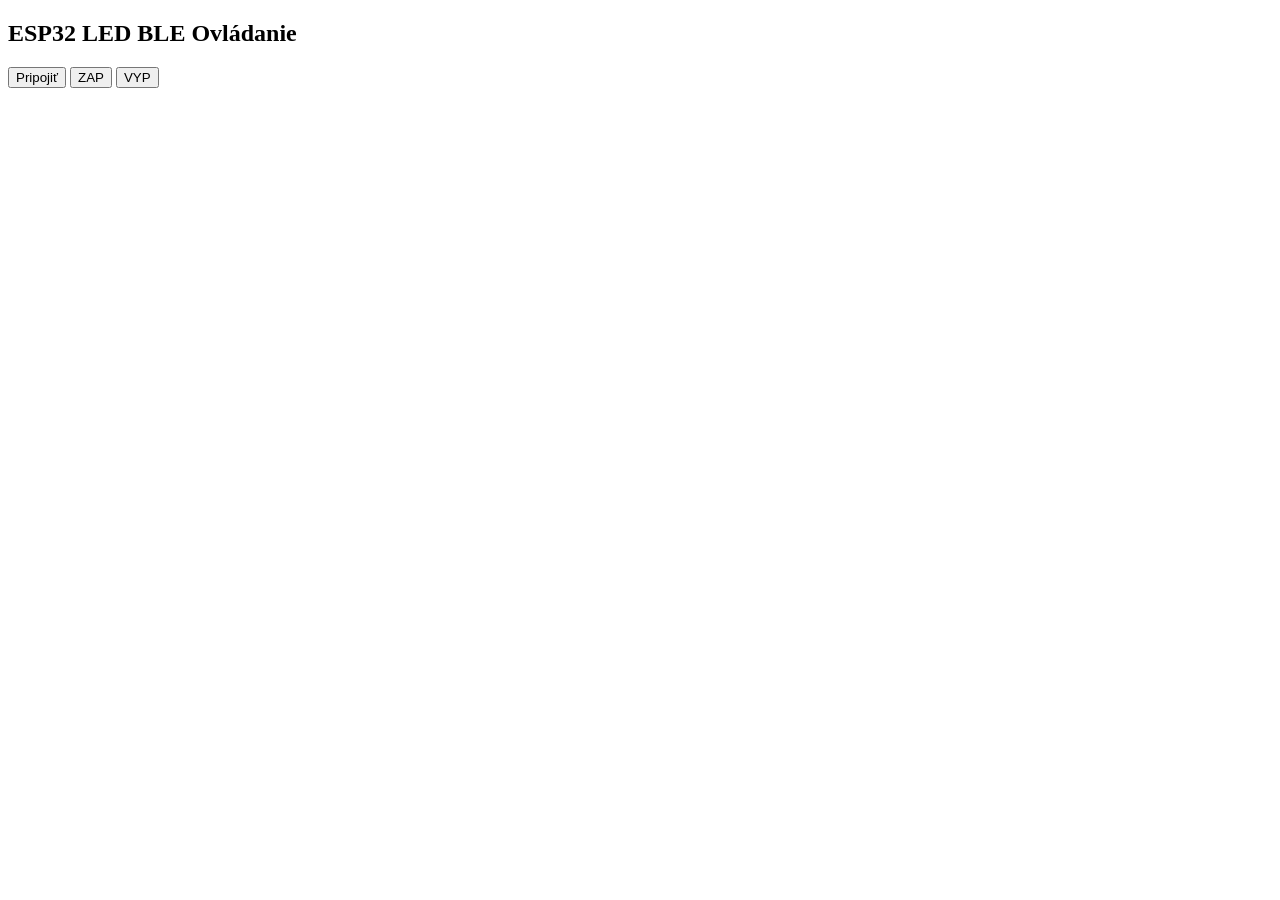
<file: index.html>
<!DOCTYPE html>
<html>
<head>
  <meta charset="utf-8">
  <meta name="viewport" content="width=device-width, initial-scale=1.0">
  <title>ESP32 LED Control</title>
</head>
<body>
  <h2>ESP32 LED BLE Ovládanie</h2>
  <button onclick="connectBLE()">Pripojiť</button>
  <button onclick="sendCmd('ON')">ZAP</button>
  <button onclick="sendCmd('OFF')">VYP</button>

<script>
let device, server, service, characteristic;
const SERVICE_UUID = "12345678-1234-1234-1234-1234567890ab";
const CHARACTERISTIC_UUID = "abcd1234-1234-1234-1234-abcdef123456";

async function connectBLE() {
  try {
    device = await navigator.bluetooth.requestDevice({
      filters: [{ name: "ESP32_LED" }],
      optionalServices: [SERVICE_UUID]
    });
    server = await device.gatt.connect();
    service = await server.getPrimaryService(SERVICE_UUID);
    characteristic = await service.getCharacteristic(CHARACTERISTIC_UUID);
    alert("Pripojené k ESP32!");
  } catch(e) { alert(e); }
}

async function sendCmd(cmd){
  if(!characteristic){ alert("Najprv sa pripoj!"); return; }
  await characteristic.writeValue(new TextEncoder().encode(cmd));
}
</script>
</body>
</html>
</file>
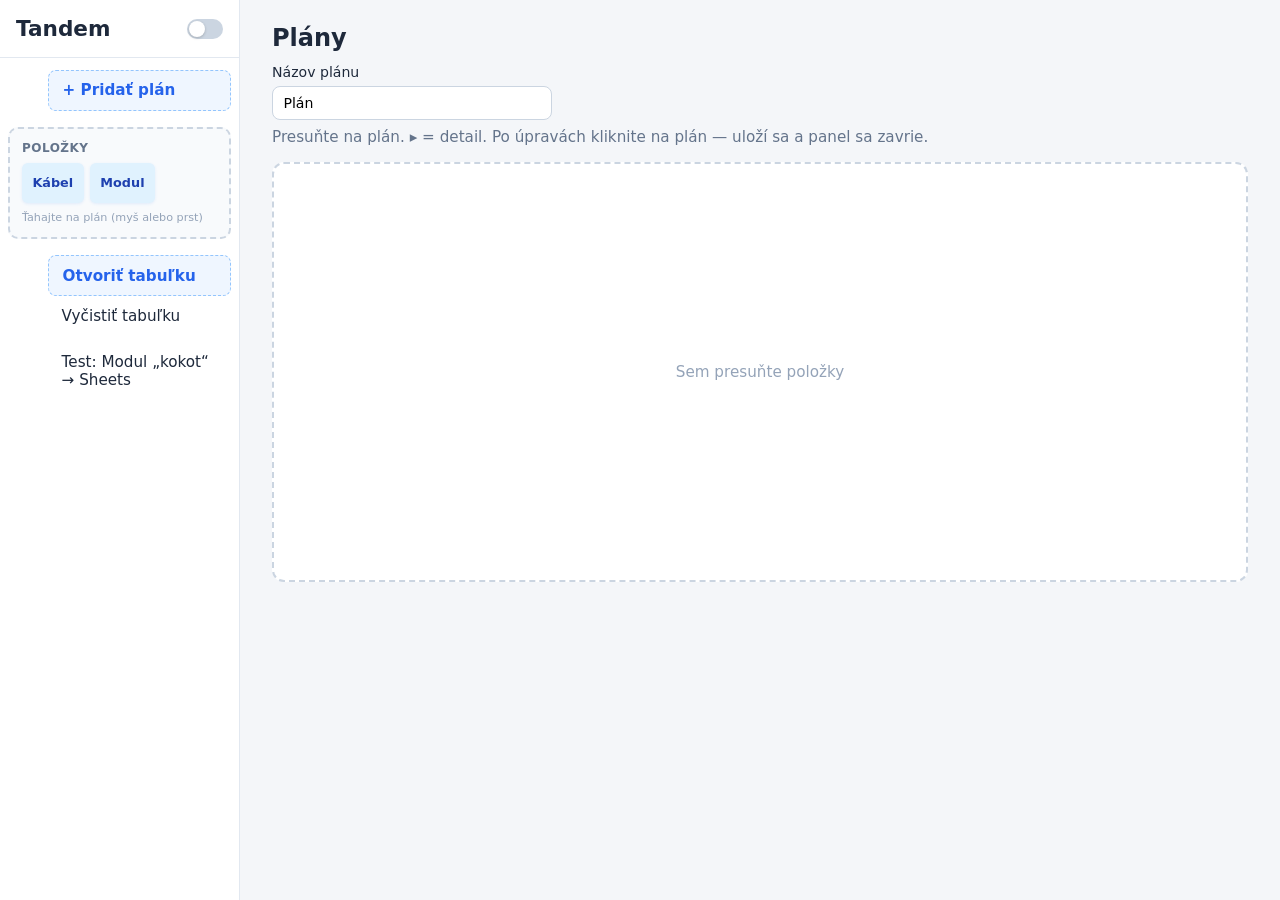
<file: projekt Tandem/index.html>
<!DOCTYPE html>
<html lang="sk">
<head>
  <meta charset="UTF-8">
  <meta name="viewport" content="width=device-width, initial-scale=1.0">
  <title>Tandem</title>
  <link rel="stylesheet" href="style.css?v=2">
</head>
<body>
  <div class="layout">
    <aside class="sidebar">
      <div class="sidebar-brand">
        <span class="sidebar-brand-text">Tandem</span>
        <label class="toggle" title="Zbaliť bočný panel">
          <input type="checkbox" id="toggle-sidebar" aria-label="Zbaliť bočný panel">
          <span class="toggle-track" aria-hidden="true">
            <span class="toggle-thumb"></span>
          </span>
        </label>
      </div>
      <nav class="sidebar-nav">
        <ul class="sidebar-list">
          <li>
            <button type="button" class="sidebar-item sidebar-item--action" id="btn-add-plan">
              + Pridať plán
            </button>
          </li>
        </ul>

        <section class="toolbox-module" aria-label="Modul položiek">
          <div class="toolbox-module__head">Položky</div>
          <div class="toolbox-items" id="toolbox-items">
            <button type="button" class="tool-item tool-item--kabel" data-label="Kábel" data-type="kabel">
              Kábel
            </button>
            <button type="button" class="tool-item tool-item--modul" data-label="Modul" data-type="modul">
              Modul
            </button>
          </div>
          <p class="toolbox-module__hint">Ťahajte na plán (myš alebo prst)</p>
        </section>

        <ul class="sidebar-list sidebar-list--sheets">
          <li>
            <button type="button" class="sidebar-item sidebar-item--action" id="btn-open-sheets">
              Otvoriť tabuľku
            </button>
          </li>
          <li>
            <button type="button" class="sidebar-item sidebar-item--clear" id="btn-clear-sheets">
              Vyčistiť tabuľku
            </button>
          </li>
        </ul>
        <ul class="sidebar-list sidebar-list--test">
          <li>
            <button type="button" class="sidebar-item sidebar-item--test" id="btn-test-sheets-modul">
              Test: Modul „kokot“ → Sheets
            </button>
          </li>
        </ul>
        <p id="sheets-sync-status" class="sheets-sync-status" aria-live="polite"></p>
      </nav>
    </aside>

    <main class="content">
      <h1 class="content-title">Plány</h1>
      <label class="plan-name-field">
        <span>Názov plánu</span>
        <input type="text" id="plan-name" value="Plán" placeholder="napr. Pôdorys 1. NP">
      </label>
      <p class="content-hint">Presuňte na plán. ▸ = detail. Po úpravách kliknite na plán — uloží sa a panel sa zavrie.</p>
      <div id="plan-stage" class="plan-stage">
        <p class="plan-stage__empty" id="plan-stage-empty">Sem presuňte položky</p>
        <div id="plan-markers" class="plan-markers"></div>
      </div>
    </main>
  </div>

  <div id="marker-panel" class="marker-panel" hidden>
    <div class="marker-panel__head">
      <span class="marker-panel__type" id="marker-panel-type">Položka</span>
      <button type="button" class="marker-panel__close" id="marker-panel-close" aria-label="Zavrieť">×</button>
    </div>
    <div class="marker-panel__name-block">
      <label class="marker-panel__field marker-panel__field--name">
        <span>Názov na pláne</span>
        <input type="text" id="marker-panel-name" placeholder="napr. Kábel WB1" autocomplete="off">
      </label>
      <div class="marker-panel__name-actions">
        <button type="button" class="btn-save-name" id="btn-save-name">Uložiť</button>
        <button type="button" class="btn-copy-from-plan" id="btn-copy-from-plan">
          Z plánu
        </button>
      </div>
      <p id="marker-name-status" class="marker-panel__status" aria-live="polite"></p>
    </div>

    <div class="marker-panel__avail">
      <div class="avail-row">
        <span class="avail-row__label">Dostupnosť</span>
        <label class="avail-toggle" title="Prepnúť stav">
          <input type="checkbox" id="marker-panel-available" aria-label="Je k dispozícii">
          <span class="avail-track" aria-hidden="true"><span class="avail-thumb"></span></span>
        </label>
      </div>
      <p id="marker-avail-status" class="avail-status avail-status--off">Nie je k dispozícii</p>
    </div>

    <div id="switches-kabel" class="marker-panel__switches">
      <div class="switch-row switch-row--natiahnuty">
        <div class="switch-row__text">
          <span class="switch-row__title">Natiahnutý</span>
          <span class="switch-row__state" id="state-natiahnuty">Nie</span>
        </div>
        <label class="mini-toggle">
          <input type="checkbox" id="sw-natiahnuty" aria-label="Natiahnutý">
          <span class="mini-track"><span class="mini-thumb"></span></span>
        </label>
      </div>
      <div class="switch-row switch-row--tenant">
        <div class="switch-row__text">
          <span class="switch-row__title">Zapojený — strana Tenant</span>
          <span class="switch-row__state" id="state-tenant">Nie</span>
        </div>
        <label class="mini-toggle">
          <input type="checkbox" id="sw-tenant" aria-label="Zapojený tenant">
          <span class="mini-track"><span class="mini-thumb"></span></span>
        </label>
      </div>
      <div class="switch-row switch-row--abutisant">
        <div class="switch-row__text">
          <span class="switch-row__title">Zapojený — strana Abutisant</span>
          <span class="switch-row__state" id="state-abutisant">Nie</span>
        </div>
        <label class="mini-toggle">
          <input type="checkbox" id="sw-abutisant" aria-label="Zapojený abutisant">
          <span class="mini-track"><span class="mini-thumb"></span></span>
        </label>
      </div>
    </div>

    <div id="switches-modul" class="marker-panel__switches" hidden>
      <div class="switch-row switch-row--osadeny">
        <div class="switch-row__text">
          <span class="switch-row__title">Osadený</span>
          <span class="switch-row__state" id="state-osadeny">Nie</span>
        </div>
        <label class="mini-toggle">
          <input type="checkbox" id="sw-osadeny" aria-label="Osadený">
          <span class="mini-track"><span class="mini-thumb"></span></span>
        </label>
      </div>
    </div>

    <label class="marker-panel__field">
      <span>Kontextové poznámky</span>
      <textarea id="marker-panel-notes" rows="8" placeholder="Stav, úlohy, merania, poznámky z terénu…"></textarea>
    </label>
    <p class="marker-panel__save-hint">Ukladá sa automaticky.</p>
  </div>

  <script src="sheets-config.js?v=14"></script>
  <script src="sheets.js?v=14"></script>
  <script src="app.js?v=14"></script>
</body>
</html>
</file>
<file: projekt Tandem/style.css>
* {
  box-sizing: border-box;
  margin: 0;
}

body {
  min-height: 100vh;
  font-family: "Segoe UI", system-ui, sans-serif;
  background: #f4f6f9;
  color: #1e293b;
}

.layout {
  display: flex;
  min-height: 100vh;
}

/* Ľavý panel */
.sidebar {
  width: 240px;
  flex-shrink: 0;
  background: #fff;
  border-right: 1px solid #e2e8f0;
  display: flex;
  flex-direction: column;
}

.sidebar-brand {
  display: flex;
  align-items: center;
  justify-content: space-between;
  gap: 0.5rem;
  padding: 1rem;
  border-bottom: 1px solid #e2e8f0;
}

.sidebar-brand-text {
  font-size: 1.35rem;
  font-weight: 600;
}

/* Malý prepínač */
.toggle {
  position: relative;
  display: inline-flex;
  flex-shrink: 0;
  cursor: pointer;
}

.toggle input {
  position: absolute;
  width: 1px;
  height: 1px;
  opacity: 0;
  pointer-events: none;
}

.toggle-track {
  display: block;
  width: 36px;
  height: 20px;
  border-radius: 999px;
  background: #cbd5e1;
  transition: background 0.2s;
}

.toggle-thumb {
  display: block;
  width: 16px;
  height: 16px;
  margin: 2px;
  border-radius: 50%;
  background: #fff;
  box-shadow: 0 1px 3px rgba(0, 0, 0, 0.2);
  transition: transform 0.2s;
}

.toggle input:checked + .toggle-track {
  background: #2563eb;
}

.toggle input:checked + .toggle-track .toggle-thumb {
  transform: translateX(16px);
}

.toggle input:focus-visible + .toggle-track {
  outline: 2px solid #2563eb;
  outline-offset: 2px;
}

/* Zbalený panel */
.layout.sidebar-collapsed .sidebar {
  width: 56px;
}

.layout.sidebar-collapsed .sidebar-brand-text,
.layout.sidebar-collapsed .sidebar-nav {
  display: none;
}

.layout.sidebar-collapsed .sidebar-brand {
  justify-content: center;
  padding: 1rem 0.5rem;
}

.sidebar-nav {
  flex: 1;
  padding: 0.75rem 0.5rem;
  overflow-y: auto;
}

.sidebar-list {
  list-style: none;
}

.sidebar-list--sheets {
  margin-top: 1rem;
}

.sidebar-list--test {
  margin-top: 0.5rem;
}

.sidebar-item--test {
  color: #7c3aed;
  font-weight: 600;
  background: #f5f3ff;
  border: 1px dashed #c4b5fd;
}

.sidebar-item--test:hover {
  background: #ede9fe;
}

.sidebar-item--clear {
  color: #b91c1c;
  font-weight: 600;
  background: #fef2f2;
  border: 1px dashed #fecaca;
}

.sidebar-item--clear:hover {
  background: #fee2e2;
}

.sheets-sync-status {
  margin-top: 0.5rem;
  padding: 0 0.85rem;
  font-size: 0.72rem;
  line-height: 1.35;
  min-height: 1.2em;
  color: #64748b;
}

.sheets-sync-status.is-ok {
  color: #047857;
  font-weight: 600;
}

.sheets-sync-status.is-error {
  color: #b91c1c;
  font-weight: 600;
}

.sidebar-item {
  display: block;
  width: 100%;
  padding: 0.65rem 0.85rem;
  border: none;
  border-radius: 8px;
  background: transparent;
  font: inherit;
  font-size: 0.95rem;
  text-align: left;
  color: #1e293b;
  cursor: pointer;
  transition: background 0.15s;
}

.sidebar-item:hover {
  background: #f1f5f9;
}

.sidebar-item--action {
  color: #2563eb;
  font-weight: 600;
  background: #eff6ff;
  border: 1px dashed #93c5fd;
}

.sidebar-item--action:hover {
  background: #dbeafe;
}

/* Modul položiek (pod Pridať plán) */
.toolbox-module {
  margin-top: 1rem;
  padding: 0.75rem;
  border: 2px dashed #cbd5e1;
  border-radius: 10px;
  background: #f8fafc;
}

.toolbox-module__head {
  font-size: 0.75rem;
  font-weight: 700;
  text-transform: uppercase;
  letter-spacing: 0.04em;
  color: #64748b;
  margin-bottom: 0.5rem;
}

.toolbox-items {
  display: flex;
  flex-wrap: wrap;
  gap: 0.4rem;
  min-height: 2.5rem;
}

.tool-item {
  padding: 0.4rem 0.65rem;
  border: 2px solid transparent;
  border-radius: 6px;
  font: inherit;
  font-size: 0.8rem;
  font-weight: 600;
  cursor: grab;
  touch-action: none;
  user-select: none;
}

.tool-item:active {
  cursor: grabbing;
}

.tool-item--kabel,
.tool-item--modul {
  background: #e0f2fe;
  border: none;
  color: #1e40af;
  box-shadow: 0 1px 3px rgba(59, 130, 246, 0.12);
}

.toolbox-module__hint {
  margin-top: 0.5rem;
  font-size: 0.7rem;
  color: #94a3b8;
  line-height: 1.3;
}

/* Plán — cieľ presunu */
.plan-stage {
  position: relative;
  margin-top: 1rem;
  min-height: 420px;
  border: 2px dashed #cbd5e1;
  border-radius: 12px;
  background: #fff;
  overflow: hidden;
}

.plan-stage__empty {
  position: absolute;
  inset: 0;
  display: flex;
  align-items: center;
  justify-content: center;
  color: #94a3b8;
  font-size: 0.95rem;
  pointer-events: none;
  padding: 1rem;
  text-align: center;
}

.plan-stage.has-markers .plan-stage__empty {
  display: none;
}

.plan-stage.drag-over {
  border-color: #2563eb;
  background: #eff6ff;
}

.plan-markers {
  position: absolute;
  inset: 0;
}

.plan-marker {
  position: absolute;
  transform: translate(-50%, -50%);
  display: flex;
  align-items: center;
  gap: 0.15rem;
  padding: 0.25rem 0.25rem 0.25rem 0.45rem;
  border: none;
  border-radius: 8px;
  background: #fecaca;
  cursor: grab;
  touch-action: none;
  box-shadow: 0 2px 10px rgba(248, 113, 113, 0.25);
}

.plan-marker:active {
  cursor: grabbing;
}

.plan-marker__label {
  font-size: 0.75rem;
  font-weight: 700;
  line-height: 1;
  color: #991b1b;
}

.plan-marker__remove {
  display: flex;
  align-items: center;
  justify-content: center;
  width: 1.15rem;
  height: 1.15rem;
  padding: 0;
  border: none;
  border-radius: 4px;
  background: #fee2e2;
  color: #b91c1c;
  font-size: 0.85rem;
  font-weight: 700;
  line-height: 1;
  cursor: pointer;
  flex-shrink: 0;
}

.plan-marker__remove:hover {
  background: #fecaca;
}

.plan-marker--kabel .plan-marker__label,
.plan-marker--modul .plan-marker__label {
  cursor: pointer;
}

.plan-marker--kabel .plan-marker__label:hover,
.plan-marker--modul .plan-marker__label:hover {
  text-decoration: underline;
}

.plan-marker__open {
  display: flex;
  align-items: center;
  justify-content: center;
  width: 1.15rem;
  height: 1.15rem;
  padding: 0;
  border: none;
  border-radius: 4px;
  font-size: 0.65rem;
  font-weight: 700;
  line-height: 1;
  cursor: pointer;
  flex-shrink: 0;
}

.plan-marker__open--kabel,
.plan-marker__open--modul {
  background: #bae6fd;
  color: #1d4ed8;
}

.plan-marker__open--kabel:hover,
.plan-marker__open--modul:hover {
  background: #7dd3fc;
}

.plan-marker--kabel.has-notes::after,
.plan-marker--modul.has-notes::after {
  content: "";
  position: absolute;
  top: -3px;
  right: -3px;
  width: 7px;
  height: 7px;
  border-radius: 50%;
  border: 1px solid #fff;
}

.plan-marker--kabel.has-notes::after,
.plan-marker--modul.has-notes::after {
  background: #3b82f6;
}

.plan-marker.is-unavailable.panel-open {
  outline: 2px solid #f87171;
  outline-offset: 2px;
}

.plan-marker.is-available.panel-open {
  outline: 2px solid #4ade80;
  outline-offset: 2px;
}

/* Panel poznámok k modulu */
.marker-panel {
  position: fixed;
  top: 0;
  right: 0;
  z-index: 1000;
  width: min(100%, 320px);
  height: 100vh;
  background: #fff;
  border-left: 1px solid #e2e8f0;
  box-shadow: -8px 0 32px rgba(0, 0, 0, 0.1);
  padding: 1.25rem;
  display: flex;
  flex-direction: column;
  gap: 1rem;
}

.marker-panel[hidden] {
  display: none !important;
}

.marker-panel__head {
  display: flex;
  align-items: center;
  justify-content: space-between;
  gap: 0.5rem;
}

.marker-panel__type {
  font-size: 0.75rem;
  font-weight: 700;
  text-transform: uppercase;
  letter-spacing: 0.05em;
}

.marker-panel--kabel .marker-panel__type,
.marker-panel--modul .marker-panel__type,
.marker-panel--kabel .marker-panel__field--name input,
.marker-panel--modul .marker-panel__field--name input {
  color: #1e40af;
}

.marker-panel--kabel .btn-save-name,
.marker-panel--modul .btn-save-name {
  background: #3b82f6;
}

.marker-panel--kabel .btn-save-name:hover,
.marker-panel--modul .btn-save-name:hover {
  background: #2563eb;
}

.marker-panel--kabel .btn-copy-from-plan,
.marker-panel--modul .btn-copy-from-plan {
  border: 1px solid #93c5fd;
  background: #e0f2fe;
  color: #1e40af;
}

.marker-panel__name-block {
  display: flex;
  flex-direction: column;
  gap: 0.5rem;
  padding-bottom: 0.25rem;
  border-bottom: 1px solid #e2e8f0;
}

.marker-panel__field--name input {
  font-weight: 600;
}

.marker-panel__name-actions {
  display: flex;
  gap: 0.4rem;
}

.btn-save-name,
.btn-copy-from-plan {
  flex: 1;
  padding: 0.5rem 0.5rem;
  border-radius: 8px;
  font: inherit;
  font-size: 0.82rem;
  font-weight: 600;
  cursor: pointer;
}

.btn-save-name {
  border: none;
  color: #fff;
}

.btn-copy-from-plan:hover {
  filter: brightness(0.96);
}

.marker-panel__status {
  font-size: 0.78rem;
  min-height: 1.1em;
  color: #15803d;
}

.marker-panel__status.is-error {
  color: #b91c1c;
}

/* Prepínač dostupnosti */
.marker-panel__avail {
  padding: 0.75rem 0;
  border-bottom: 1px solid #e2e8f0;
}

.avail-row {
  display: flex;
  align-items: center;
  justify-content: space-between;
  gap: 0.75rem;
}

.avail-row__label {
  font-size: 0.88rem;
  font-weight: 600;
}

.avail-toggle {
  position: relative;
  display: inline-flex;
  cursor: pointer;
}

.avail-toggle input {
  position: absolute;
  width: 1px;
  height: 1px;
  opacity: 0;
  pointer-events: none;
}

.avail-track {
  display: block;
  width: 44px;
  height: 24px;
  border-radius: 999px;
  background: #fecaca;
  transition: background 0.2s, box-shadow 0.2s;
  box-shadow: inset 0 0 0 1px rgba(190, 24, 93, 0.12);
}

.avail-thumb {
  display: block;
  width: 20px;
  height: 20px;
  margin: 2px;
  border-radius: 50%;
  background: #fff;
  box-shadow: 0 1px 3px rgba(0, 0, 0, 0.2);
  transition: transform 0.2s;
}

.avail-toggle input:checked + .avail-track {
  background: #86efac;
  box-shadow: inset 0 0 0 1px rgba(21, 128, 61, 0.15);
}

.avail-toggle input:checked + .avail-track .avail-thumb {
  transform: translateX(20px);
}

.avail-status {
  margin-top: 0.45rem;
  font-size: 0.82rem;
  font-weight: 600;
}

.avail-status--off {
  color: #be123c;
}

.avail-status--on {
  color: #047857;
}

/* Kábel ≠ modul — každý typ má vlastný blok prepínačov */
.marker-panel--kabel #switches-modul {
  display: none !important;
}

.marker-panel--modul #switches-kabel {
  display: none !important;
}

/* Prepínače: natiahnutý / tenant / abutisant (kábel); osadený (modul) */
.marker-panel__switches {
  display: flex;
  flex-direction: column;
  gap: 0.5rem;
  padding: 0.5rem 0;
  border-bottom: 1px solid #e2e8f0;
}

.switch-row {
  display: flex;
  align-items: center;
  justify-content: space-between;
  gap: 0.5rem;
  padding: 0.55rem 0.65rem;
  border-radius: 8px;
}

.switch-row--natiahnuty {
  background: #fff1f2;
  border: 1px solid #fecdd3;
}

.switch-row--tenant {
  background: #eff6ff;
  border: 1px solid #bfdbfe;
}

.switch-row--abutisant {
  background: #fefce8;
  border: 1px solid #fde68a;
}

.switch-row--osadeny {
  background: #f1f5f9;
  border: 1px solid #cbd5e1;
}

.switch-row--osadeny .switch-row__title {
  color: #334155;
}

.switch-row--disabled {
  opacity: 0.45;
  pointer-events: none;
}

.marker-panel__field textarea:disabled {
  background: #f1f5f9;
  color: #94a3b8;
  cursor: not-allowed;
}

.btn-copy-from-plan:disabled {
  opacity: 0.45;
  cursor: not-allowed;
}

.switch-row__text {
  display: flex;
  flex-direction: column;
  gap: 0.15rem;
  min-width: 0;
}

.switch-row__title {
  font-size: 0.8rem;
  font-weight: 600;
  line-height: 1.25;
}

.switch-row--natiahnuty .switch-row__title {
  color: #9f1239;
}

.switch-row--tenant .switch-row__title {
  color: #1d4ed8;
}

.switch-row--abutisant .switch-row__title {
  color: #a16207;
}

.switch-row__state {
  font-size: 0.75rem;
  font-weight: 700;
}

.switch-row__state.is-yes {
  color: #047857;
}

.switch-row__state.is-no {
  color: #be123c;
}

.mini-toggle {
  position: relative;
  display: inline-flex;
  flex-shrink: 0;
  cursor: pointer;
}

.mini-toggle input {
  position: absolute;
  width: 1px;
  height: 1px;
  opacity: 0;
  pointer-events: none;
}

.mini-track {
  display: block;
  width: 40px;
  height: 22px;
  border-radius: 999px;
  background: #fecaca;
  transition: background 0.2s;
}

.mini-thumb {
  display: block;
  width: 18px;
  height: 18px;
  margin: 2px;
  border-radius: 50%;
  background: #fff;
  box-shadow: 0 1px 2px rgba(0, 0, 0, 0.15);
  transition: transform 0.2s;
}

.mini-toggle input:checked + .mini-track {
  background: #86efac;
}

.mini-toggle input:checked + .mini-track .mini-thumb {
  transform: translateX(18px);
}

/* Na pláne: po presunutí červené (nie je k dispozícii), po prepnutí zelené */
.plan-marker.is-unavailable {
  background: #fecaca;
  box-shadow: 0 2px 10px rgba(248, 113, 113, 0.25);
}

.plan-marker.is-unavailable .plan-marker__label {
  color: #991b1b;
}

.plan-marker.is-available {
  background: #bbf7d0;
  box-shadow: 0 2px 10px rgba(74, 222, 128, 0.28);
}

.plan-marker.is-available .plan-marker__label {
  color: #166534;
}

.marker-panel__close {
  width: 2rem;
  height: 2rem;
  border: none;
  border-radius: 8px;
  background: #f1f5f9;
  font-size: 1.25rem;
  line-height: 1;
  cursor: pointer;
  color: #64748b;
}

.marker-panel__field {
  display: flex;
  flex-direction: column;
  gap: 0.4rem;
  flex: 1;
  font-size: 0.88rem;
}

.marker-panel__field textarea {
  flex: 1;
  min-height: 12rem;
  padding: 0.65rem;
  border: 1px solid #cbd5e1;
  border-radius: 8px;
  font: inherit;
  resize: vertical;
}

.marker-panel__save-hint {
  font-size: 0.75rem;
  color: #94a3b8;
}

.drag-ghost {
  position: fixed;
  z-index: 9999;
  pointer-events: none;
  padding: 0.35rem 0.55rem;
  border: none;
  border-radius: 8px;
  background: #e0f2fe;
  color: #1e40af;
  font-size: 0.8rem;
  font-weight: 700;
  box-shadow: 0 8px 24px rgba(59, 130, 246, 0.2);
  opacity: 0.95;
}

.drag-ghost--kabel,
.drag-ghost--modul {
  background: #e0f2fe;
  color: #1e40af;
}

/* Hlavná časť */
.content {
  flex: 1;
  padding: 1.5rem 2rem;
  min-width: 0;
}

.content-title {
  font-size: 1.5rem;
  font-weight: 600;
}

.plan-name-field {
  display: flex;
  flex-direction: column;
  gap: 0.35rem;
  margin-top: 0.75rem;
  max-width: 280px;
  font-size: 0.88rem;
}

.plan-name-field input {
  padding: 0.5rem 0.65rem;
  border: 1px solid #cbd5e1;
  border-radius: 8px;
  font: inherit;
}

.content-hint {
  margin-top: 0.5rem;
  color: #64748b;
  font-size: 0.95rem;
}

@media (max-width: 640px) {
  .layout {
    flex-direction: column;
  }

  .sidebar {
    width: 100%;
    border-right: none;
    border-bottom: 1px solid #e2e8f0;
  }
}
</file>
